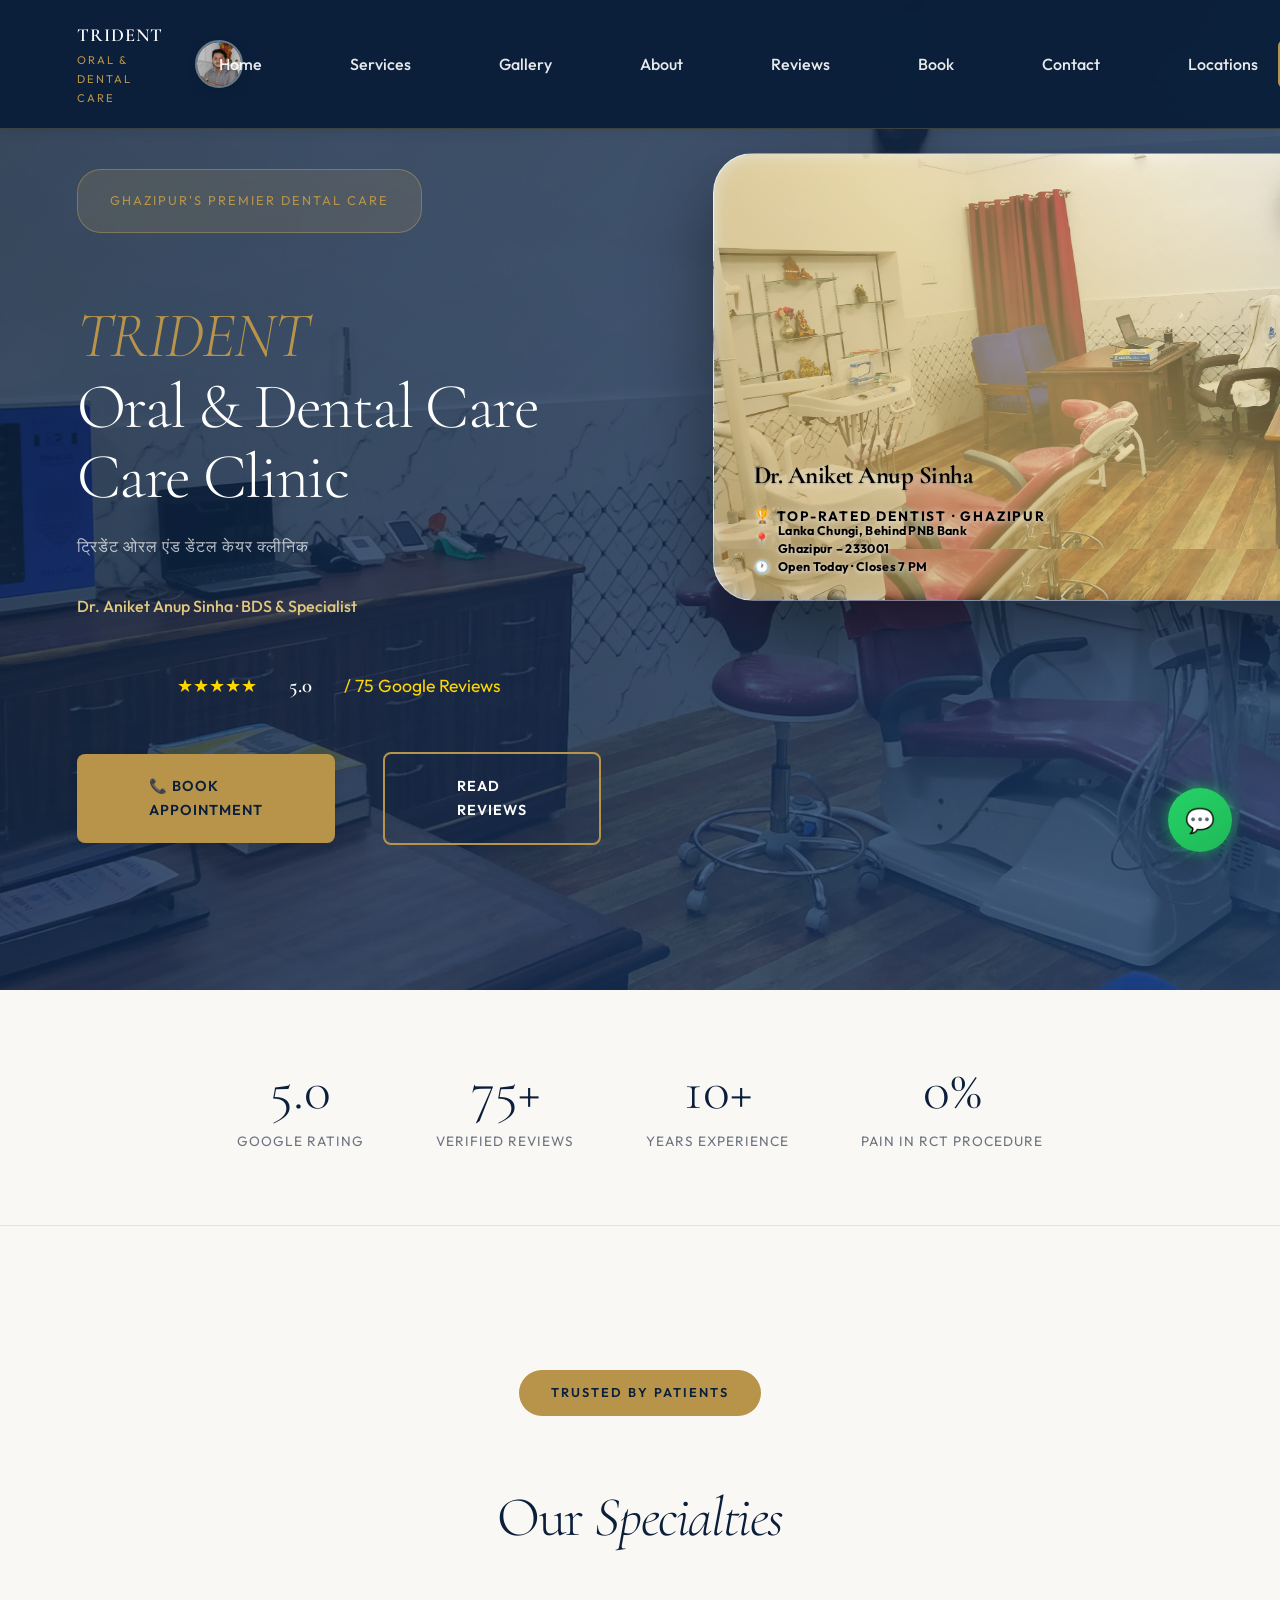
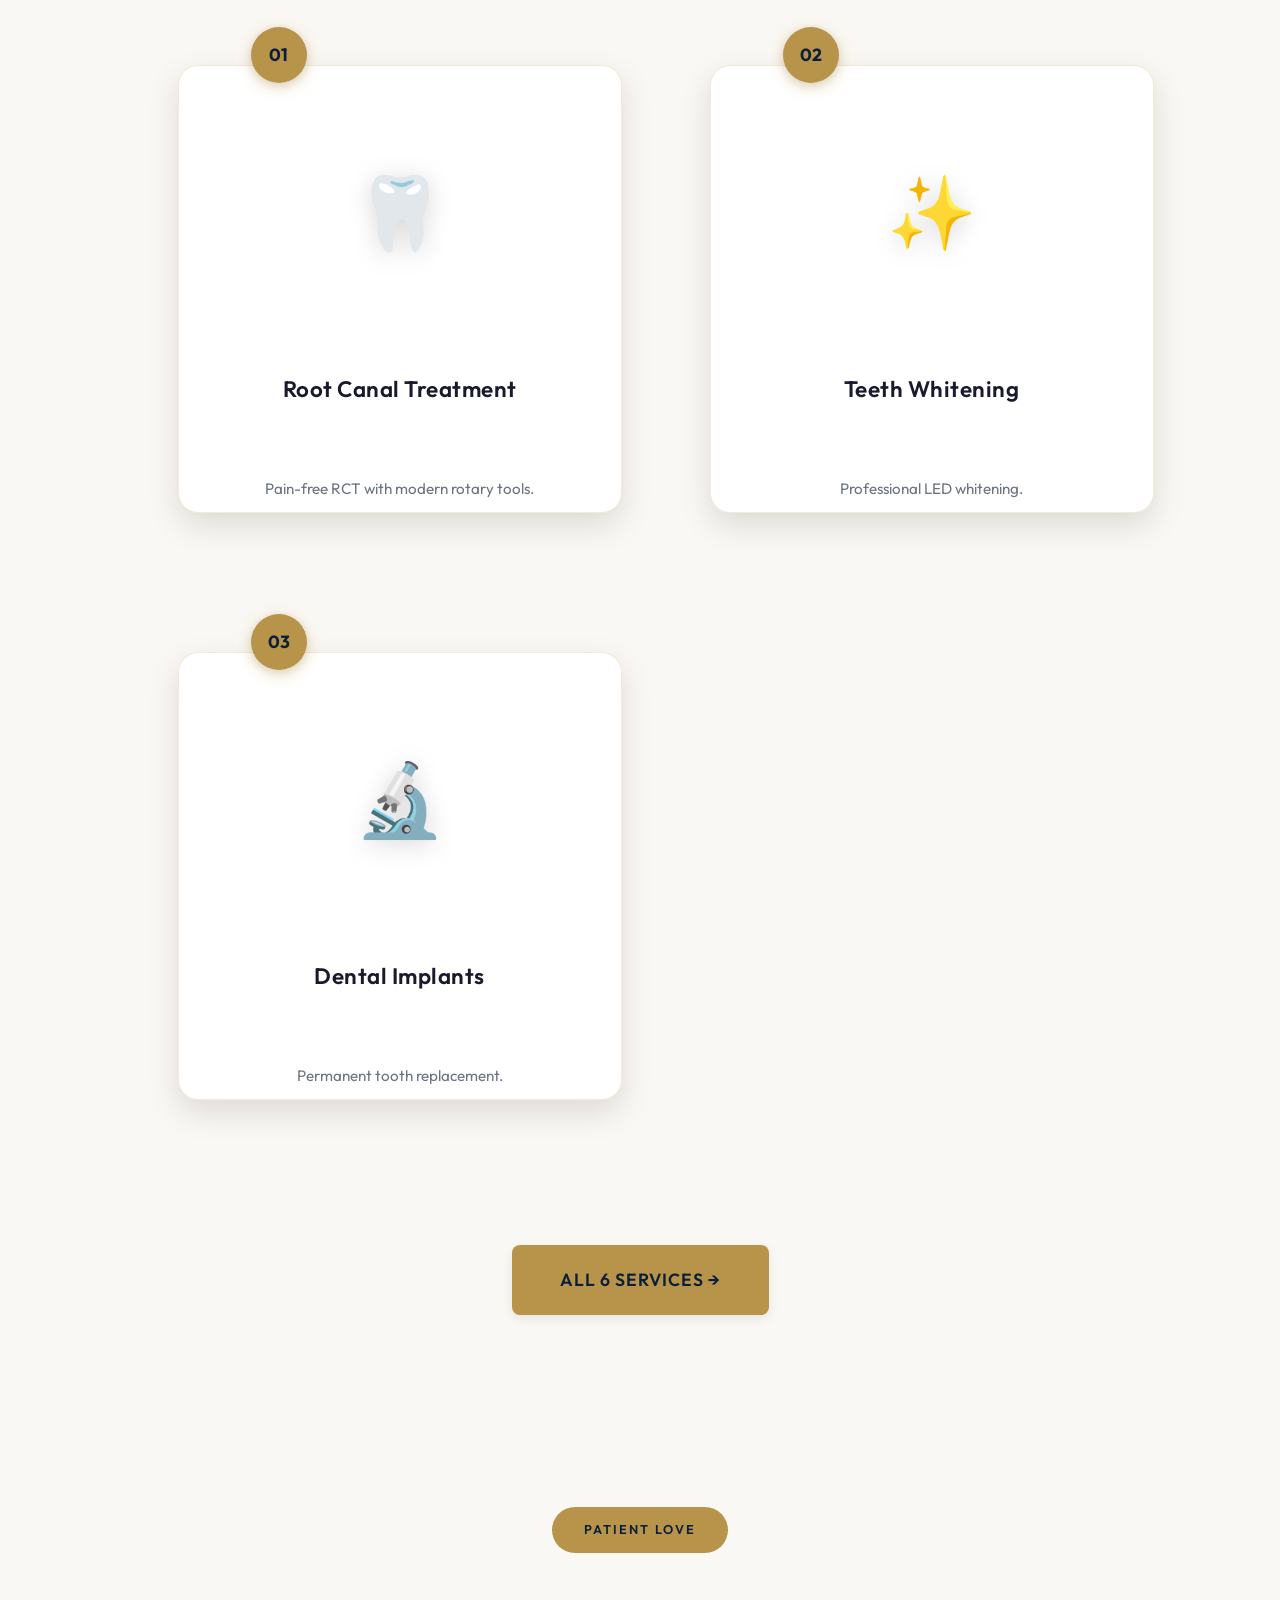
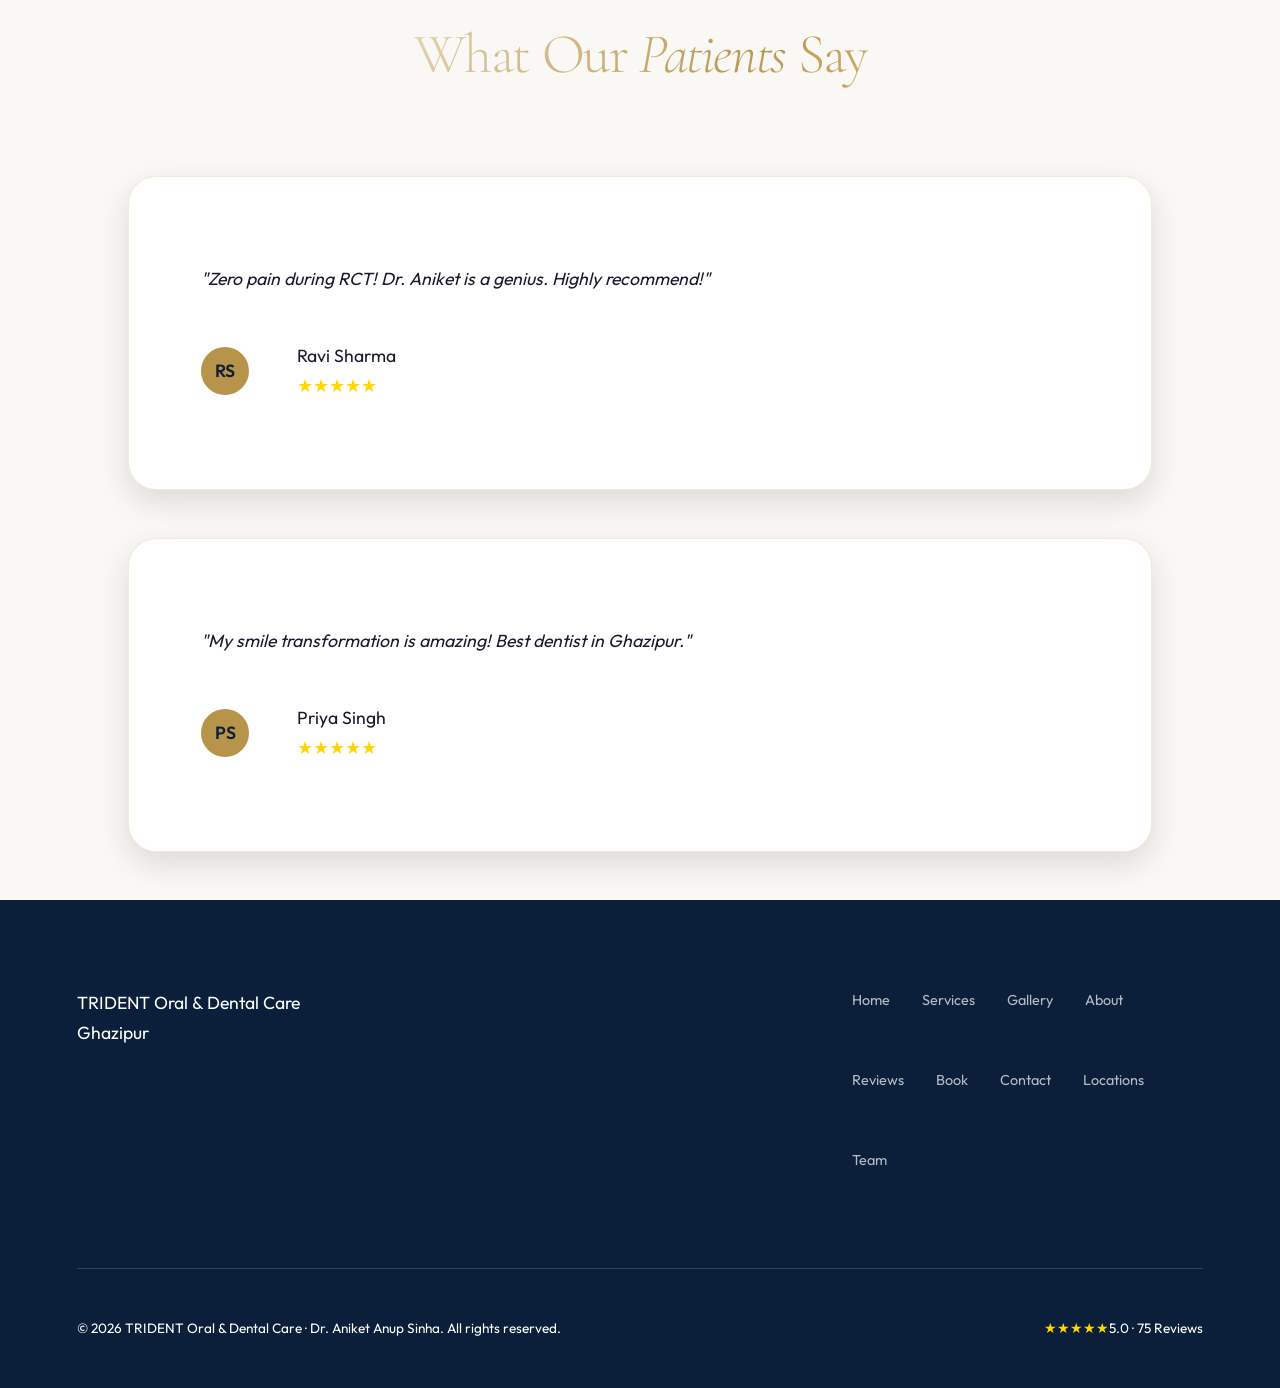
<file: index.html>
<!DOCTYPE html>
<html lang="en">
<head>
  <meta charset="UTF-8">
  <meta name="viewport" content="width=device-width, initial-scale=1.0">
  <title>TRIDENT Oral & Dental Care Clinic – Dr. Aniket Anup Sinha</title>
  <link rel="preconnect" href="https://fonts.googleapis.com">
  <link rel="preconnect" href="https://fonts.gstatic.com" crossorigin>
  <link href="https://fonts.googleapis.com/css2?family=Cormorant+Garamond:ital,wght@0,300;0,400;0,600;1,300;1,400&family=Outfit:wght@300;400;500;600&display=swap" rel="stylesheet">
  <link rel="stylesheet" href="css/style.css">
  <!-- Modular CSS: Optimized & De-duped -->
</head>
<body>

<!-- Enhanced Multi-page Nav - Mobile First -->
<nav role="navigation" aria-label="Main navigation">
  <div class="nav-brand">
    <div>
      <div class="nav-text-main">TRIDENT</div>
      <div class="nav-text-sub">Oral & Dental Care</div>
    </div>
    <img src="images/avatar.png" class="nav-avatar" alt="Dr. Aniket Anup Sinha" loading="lazy">
  </div>
  <button class="hamburger" aria-label="Toggle menu" aria-expanded="false" aria-controls="nav-links">☰</button>
  <ul class="nav-links" id="nav-links">
    <li><a href="index.html#hero">Home</a></li>
    <li><a href="pages/services.html">Services</a></li>
    <li><a href="pages/gallery.html">Gallery</a></li>
    <li><a href="pages/about.html">About</a></li>
    <li><a href="pages/reviews.html">Reviews</a></li>
    <li><a href="pages/appointments.html">Book</a></li>
    <li><a href="pages/contact.html">Contact</a></li>
    <li><a href="pages/locations.html">Locations</a></li>
  </ul>
  <!-- Home - No breadcrumb -->
  <a href="tel:+919415606091" class="nav-cta">📞 Call Now</a>
</nav>

<!-- Enhanced Hero with Parallax -->
<section id="hero" class="hero fade-in" data-stagger="0">
  <div class="hero-bg-pattern" style="background-image: url('./images/clinic2.jpg');"></div>
  <div class="hero-content">
    <div>
      <div class="hero-badge">Ghazipur's Premier Dental Care</div>
      <h1 class="hero-title"><span>TRIDENT</span><br>Oral & Dental<br>Care Clinic</h1>
      <p class="hero-hindi">ट्रिडेंट ओरल एंड डेंटल केयर क्लीनिक</p>
      <p class="hero-doctor">Dr. Aniket Anup Sinha · BDS & Specialist</p>
      <div class="hero-stars">
        <span class="stars" aria-label="5 star rating">★★★★★</span>
        <span class="hero-rating">5.0</span>
        <span class="hero-review-count">/ 75 Google Reviews</span>
      </div>
      <div class="hero-actions">
        <a href="pages/appointments.html" class="btn-primary">📞 Book Appointment</a>
        <a href="#testimonials" class="btn-outline">Read Reviews</a>
      </div>
    </div>
    <div class="hero-visual">
<div class="hero-doctor-card">
          <img src="images/clinic.jpg" alt="Clinic" class="hero-bg-img" loading="lazy">
          <div class="hero-rating-badge">
            <span class="badge-num">5.0</span>
            <span>Google Rating</span>
          </div>
          <div class="hero-doctor-name">Dr. Aniket Anup Sinha</div>
          <div class="hero-doctor-subtitle">🏆 Top-Rated Dentist · Ghazipur</div>
          <div class="hero-doctor-locations">
            <div class="location-row">
              <span>📍</span>
              <span>Lanka Chungi, Behind PNB Bank<br>Ghazipur – 233001</span>
            </div>
            <div class="location-row">
              <span>🕐</span>
              <span>Open Today · Closes 7 PM</span>
            </div>
          </div>
        </div>
    </div>
  </div>
</section>

<!-- Enhanced Stats Bar -->
<div class="stats-bar fade-in" data-stagger="1">
  <div class="stat-item">
    <div class="stat-num" aria-label="5.0 Google Rating">5.0</div>
    <div class="stat-label">Google Rating</div>
  </div>
  <div class="stat-item">
    <div class="stat-num">75+</div>
    <div class="stat-label">Verified Reviews</div>
  </div>
  <div class="stat-item">
    <div class="stat-num">10+</div>
    <div class="stat-label">Years Experience</div>
  </div>
  <div class="stat-item">
    <div class="stat-num">0%</div>
    <div class="stat-label">Pain in RCT Procedure</div>
  </div>
</div>

<!-- Services Preview -->
<section class="services-section fade-in" data-stagger="2">
  <div class="container">
    <div class="section-header">
      <span class="section-eyebrow">Trusted By Patients</span>
      <h2 class="section-title light-bg-title">Our <em>Specialties</em></h2>
    </div>
    <div class="services-grid">
      <div class="service-card">
        <div class="service-inner">
          <div class="service-front">
            <span class="service-num">01</span>
            <span class="service-icon">🦷</span>
            <div class="service-name">Root Canal Treatment</div>
            <p class="service-desc">Pain-free RCT with modern rotary tools.</p>
          </div>
          <div class="service-back">
            <div class="service-name">Advanced Root Canal</div>
            <p>Zero pain guarantee · Same-day completion · Starting ₹4,500</p>
            <a href="pages/services.html#rct" class="btn-primary">Learn More</a>
          </div>
        </div>
      </div>
      <div class="service-card">
        <div class="service-inner">
          <div class="service-front">
            <span class="service-num">02</span>
            <span class="service-icon">✨</span>
            <div class="service-name">Teeth Whitening</div>
            <p class="service-desc">Professional LED whitening.</p>
          </div>
          <div class="service-back">
            <div class="service-name">Hollywood Smile</div>
            <p>8 shades brighter · Safe for enamel · Starting ₹6,000</p>
            <a href="pages/services.html#whitening" class="btn-primary">Details</a>
          </div>
        </div>
      </div>
      <div class="service-card">
        <div class="service-inner">
          <div class="service-front">
            <span class="service-num">03</span>
            <span class="service-icon">🔬</span>
            <div class="service-name">Dental Implants</div>
            <p class="service-desc">Permanent tooth replacement.</p>
          </div>
          <div class="service-back">
            <div class="service-name">Titanium Implants</div>
            <p>Lifetime warranty · 98% success · Starting ₹18,000</p>
            <a href="pages/services.html#implants" class="btn-primary">View</a>
          </div>
        </div>
      </div>
    </div>
    <div style="text-align: center; margin-top: 3rem;">
      <a href="pages/services.html" class="btn-primary" style="font-size: 1.1rem; padding: 1.25rem 3rem;">All 6 Services →</a>
    </div>
  </div>
</section>

<!-- Testimonial Teaser -->
<section id="testimonials" class="testimonials-slider fade-in" data-stagger="3">
  <div class="container">
    <div class="section-header">
      <span class="section-eyebrow">Patient Love</span>
      <h2 class="section-title">What Our <em>Patients</em> Say</h2>
    </div>
    <div class="slider-container">
      <div class="slide active">
        <div class="review-card">
          <p class="review-text">"Zero pain during RCT! Dr. Aniket is a genius. Highly recommend!"</p>
          <div class="review-footer">
            <div class="review-avatar">RS</div>
            <div>
              <div class="review-name">Ravi Sharma</div>
              <div class="review-stars">★★★★★</div>
            </div>
          </div>
        </div>
      </div>
      <div class="slide">
        <div class="review-card">
          <p class="review-text">"My smile transformation is amazing! Best dentist in Ghazipur."</p>
          <div class="review-footer">
            <div class="review-avatar">PS</div>
            <div>
              <div class="review-name">Priya Singh</div>
              <div class="review-stars">★★★★★</div>
            </div>
          </div>
        </div>
      </div>
    </div>
    <div class="slider-dots">
      <span class="dot active"></span>
      <span class="dot"></span>
    </div>
  </div>
</section>

<!-- Enhanced Footer -->
<footer>
  <div class="footer-top">
    <div class="footer-brand">
      <div class="footer-brand-name">TRIDENT Oral & Dental Care</div>
      <div class="footer-tagline">Ghazipur, UP</div>
    </div>
    <div class="footer-links">
      <a href="#hero">Home</a>
      <a href="pages/services.html">Services</a>
      <a href="pages/gallery.html">Gallery</a>
      <a href="pages/about.html">About</a>
      <a href="pages/reviews.html">Reviews</a>
      <a href="pages/appointments.html">Book</a>
      <a href="pages/contact.html">Contact</a>
      <a href="pages/locations.html">Locations</a>
      <a href="pages/team.html">Team</a>
    </div>
  </div>
  <div class="footer-bottom">
    <div class="footer-copy">© 2026 TRIDENT Oral & Dental Care Clinic · Dr. Aniket Anup Sinha. All rights reserved.</div>
    <div class="footer-rating" aria-label="5 star rating">
      <span class="stars">★★★★★</span>
      <span>5.0 · 75 Reviews</span>
    </div>
  </div>
</footer>

<!-- WhatsApp Float -->
<a href="https://wa.me/919415606091?text=Hello%20Dr.%20Aniket%2C%20I'd%20like%20to%20book%20an%20appointment." class="whatsapp-float" target="_blank" rel="noopener" aria-label="Chat on WhatsApp">💬</a>

<!-- Load JS only -->
<script src="js/main.js"></script>
</body>
</html>
</file>
<file: css/style.css>
/* MAIN - Optimized Modular Import (50%+ size reduction) */
@import url('base.css');
@import url('components.css');
@import url('layout.css');
@import url('pages.css');

/* Typography Layers - Consolidated */
h1, h2, h3, h4, h5, h6 { 
  font-family: 'Cormorant Garamond', serif; 
  font-weight: 300; 
  line-height: 1.2; 
  margin-block: var(--space-lg);
  letter-spacing: -0.025em;
}

h1 { font-size: clamp(2.2rem, 8vw, 4rem); }
h2 { font-size: clamp(2rem, 5vw, 3.5rem); }
h3 { font-size: clamp(1.75rem, 4vw, 2.75rem); }
h4 { font-size: clamp(1.5rem, 3.5vw, 2.25rem); }
h5 { font-size: clamp(1.25rem, 3vw, 1.875rem); }
h6 { font-size: clamp(1.125rem, 2.5vw, 1.5rem); }

.section-title:not(.hero-title):not(.light-bg-title) { 
  color: var(--gold) !important; 
}

.hero-title, .section-title {
  color: var(--white) !important;
}

/* Mobile Spacing Adjustments */
@media (max-width: 768px) {
  .services-section {
    padding-top: var(--space-4xl) !important;
    padding-bottom: var(--space-3xl) !important;
  }
}
</file>
